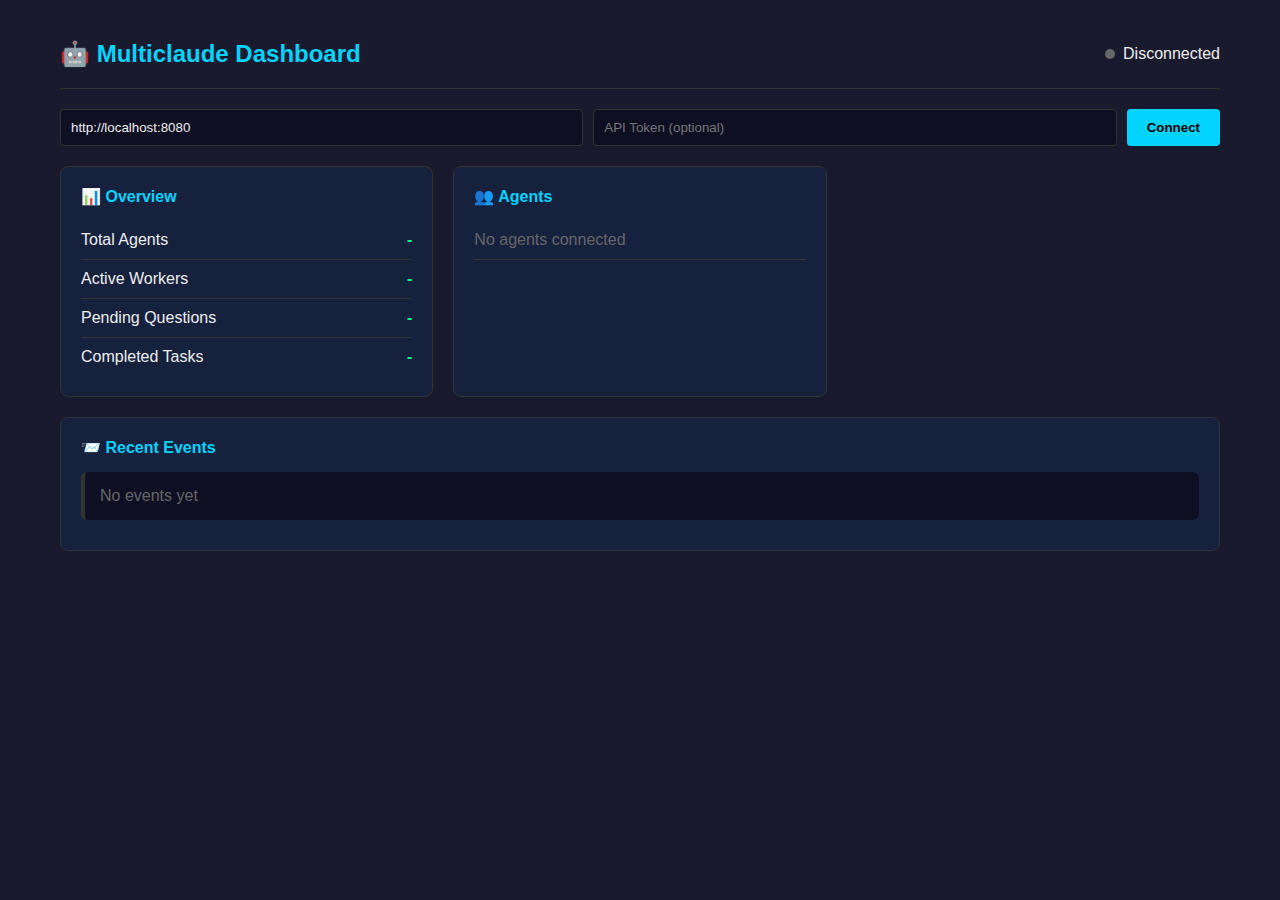
<file: examples/notifications/dashboard/index.html>
<!DOCTYPE html>
<html lang="en">
<head>
    <meta charset="UTF-8">
    <meta name="viewport" content="width=device-width, initial-scale=1.0">
    <title>Multiclaude Dashboard</title>
    <style>
        * {
            margin: 0;
            padding: 0;
            box-sizing: border-box;
        }
        body {
            font-family: -apple-system, BlinkMacSystemFont, 'Segoe UI', Roboto, Oxygen, Ubuntu, sans-serif;
            background: #1a1a2e;
            color: #eee;
            min-height: 100vh;
        }
        .container {
            max-width: 1200px;
            margin: 0 auto;
            padding: 20px;
        }
        header {
            display: flex;
            justify-content: space-between;
            align-items: center;
            padding: 20px 0;
            border-bottom: 1px solid #333;
            margin-bottom: 20px;
        }
        h1 {
            font-size: 24px;
            color: #00d4ff;
        }
        .status-indicator {
            display: flex;
            align-items: center;
            gap: 8px;
        }
        .status-dot {
            width: 10px;
            height: 10px;
            border-radius: 50%;
            background: #666;
        }
        .status-dot.connected {
            background: #00ff88;
        }
        .grid {
            display: grid;
            grid-template-columns: repeat(auto-fit, minmax(300px, 1fr));
            gap: 20px;
        }
        .card {
            background: #16213e;
            border-radius: 8px;
            padding: 20px;
            border: 1px solid #333;
        }
        .card h2 {
            font-size: 16px;
            color: #00d4ff;
            margin-bottom: 15px;
        }
        .stat {
            display: flex;
            justify-content: space-between;
            padding: 10px 0;
            border-bottom: 1px solid #333;
        }
        .stat:last-child {
            border-bottom: none;
        }
        .stat-value {
            font-weight: bold;
            color: #00ff88;
        }
        .events-list {
            max-height: 400px;
            overflow-y: auto;
        }
        .event {
            padding: 15px;
            margin-bottom: 10px;
            background: #0f0f23;
            border-radius: 6px;
            border-left: 4px solid #333;
        }
        .event.high {
            border-left-color: #ff4444;
        }
        .event.medium {
            border-left-color: #ffaa00;
        }
        .event.low {
            border-left-color: #00d4ff;
        }
        .event-header {
            display: flex;
            justify-content: space-between;
            margin-bottom: 8px;
        }
        .event-type {
            font-size: 12px;
            padding: 2px 8px;
            border-radius: 4px;
            background: #333;
        }
        .event-time {
            font-size: 12px;
            color: #666;
        }
        .event-title {
            font-weight: bold;
            margin-bottom: 5px;
        }
        .event-message {
            font-size: 14px;
            color: #aaa;
        }
        .agent-list {
            list-style: none;
        }
        .agent {
            display: flex;
            align-items: center;
            padding: 10px 0;
            border-bottom: 1px solid #333;
        }
        .agent-status {
            width: 12px;
            height: 12px;
            border-radius: 50%;
            margin-right: 10px;
        }
        .agent-status.working {
            background: #00ff88;
        }
        .agent-status.waiting {
            background: #ffaa00;
        }
        .agent-status.stuck {
            background: #ff4444;
        }
        .agent-status.completed {
            background: #00d4ff;
        }
        .agent-name {
            font-weight: bold;
        }
        .agent-task {
            font-size: 12px;
            color: #666;
            margin-left: auto;
        }
        .config-form {
            display: flex;
            gap: 10px;
            margin-bottom: 20px;
        }
        input {
            flex: 1;
            padding: 10px;
            border: 1px solid #333;
            border-radius: 4px;
            background: #0f0f23;
            color: #eee;
        }
        button {
            padding: 10px 20px;
            border: none;
            border-radius: 4px;
            background: #00d4ff;
            color: #000;
            cursor: pointer;
            font-weight: bold;
        }
        button:hover {
            background: #00b8e0;
        }
        .error {
            background: rgba(255, 68, 68, 0.2);
            border: 1px solid #ff4444;
            padding: 10px;
            border-radius: 4px;
            margin-bottom: 20px;
        }
    </style>
</head>
<body>
    <div class="container">
        <header>
            <h1>🤖 Multiclaude Dashboard</h1>
            <div class="status-indicator">
                <div class="status-dot" id="connection-status"></div>
                <span id="connection-text">Disconnected</span>
            </div>
        </header>

        <div class="config-form">
            <input type="text" id="api-url" placeholder="API URL (e.g., http://localhost:8080)" value="http://localhost:8080">
            <input type="password" id="api-token" placeholder="API Token (optional)">
            <button onclick="connect()">Connect</button>
        </div>

        <div id="error-message" class="error" style="display: none;"></div>

        <div class="grid">
            <div class="card">
                <h2>📊 Overview</h2>
                <div id="stats">
                    <div class="stat">
                        <span>Total Agents</span>
                        <span class="stat-value" id="total-agents">-</span>
                    </div>
                    <div class="stat">
                        <span>Active Workers</span>
                        <span class="stat-value" id="active-workers">-</span>
                    </div>
                    <div class="stat">
                        <span>Pending Questions</span>
                        <span class="stat-value" id="pending-questions">-</span>
                    </div>
                    <div class="stat">
                        <span>Completed Tasks</span>
                        <span class="stat-value" id="completed-tasks">-</span>
                    </div>
                </div>
            </div>

            <div class="card">
                <h2>👥 Agents</h2>
                <ul class="agent-list" id="agents">
                    <li class="agent">
                        <span style="color: #666">No agents connected</span>
                    </li>
                </ul>
            </div>

            <div class="card" style="grid-column: 1 / -1;">
                <h2>📨 Recent Events</h2>
                <div class="events-list" id="events">
                    <div class="event">
                        <p style="color: #666">No events yet</p>
                    </div>
                </div>
            </div>
        </div>
    </div>

    <script>
        let apiUrl = '';
        let apiToken = '';
        let eventSource = null;

        function connect() {
            apiUrl = document.getElementById('api-url').value.trim();
            apiToken = document.getElementById('api-token').value.trim();

            if (!apiUrl) {
                showError('Please enter an API URL');
                return;
            }

            hideError();
            fetchStatus();
            fetchEvents();
            connectSSE();
        }

        function getHeaders() {
            const headers = { 'Content-Type': 'application/json' };
            if (apiToken) {
                headers['Authorization'] = `Bearer ${apiToken}`;
            }
            return headers;
        }

        async function fetchStatus() {
            try {
                const response = await fetch(`${apiUrl}/api/v1/status`, {
                    headers: getHeaders()
                });
                if (!response.ok) throw new Error(`HTTP ${response.status}`);
                const data = await response.json();
                updateStatus(data);
            } catch (err) {
                showError(`Failed to fetch status: ${err.message}`);
            }
        }

        async function fetchEvents() {
            try {
                const response = await fetch(`${apiUrl}/api/v1/events`, {
                    headers: getHeaders()
                });
                if (!response.ok) throw new Error(`HTTP ${response.status}`);
                const data = await response.json();
                updateEvents(data.events || []);
            } catch (err) {
                showError(`Failed to fetch events: ${err.message}`);
            }
        }

        function connectSSE() {
            if (eventSource) {
                eventSource.close();
            }

            const url = new URL(`${apiUrl}/api/v1/events/stream`);
            if (apiToken) {
                // SSE doesn't support headers, so we use query param
                // Note: In production, you'd use a different auth mechanism
                url.searchParams.set('token', apiToken);
            }

            eventSource = new EventSource(url.toString());

            eventSource.onopen = () => {
                setConnected(true);
            };

            eventSource.onerror = () => {
                setConnected(false);
            };

            eventSource.addEventListener('notification', (e) => {
                const event = JSON.parse(e.data);
                addEvent(event);
                fetchStatus(); // Refresh status on new event
            });

            eventSource.addEventListener('connected', (e) => {
                const data = JSON.parse(e.data);
                console.log('Connected with client ID:', data.client_id);
            });
        }

        function updateStatus(data) {
            const repos = data.repos || [];
            let totalAgents = 0;
            let activeWorkers = 0;
            let pendingQuestions = 0;
            let completedTasks = 0;
            let allAgents = [];

            repos.forEach(repo => {
                totalAgents += repo.total_agents || 0;
                activeWorkers += repo.active_workers || 0;
                pendingQuestions += repo.pending_questions || 0;
                completedTasks += repo.completed_tasks || 0;
                if (repo.agents) {
                    allAgents = allAgents.concat(repo.agents);
                }
            });

            document.getElementById('total-agents').textContent = totalAgents;
            document.getElementById('active-workers').textContent = activeWorkers;
            document.getElementById('pending-questions').textContent = pendingQuestions;
            document.getElementById('completed-tasks').textContent = completedTasks;

            updateAgents(allAgents);
        }

        function updateAgents(agents) {
            const container = document.getElementById('agents');
            if (agents.length === 0) {
                container.innerHTML = '<li class="agent"><span style="color: #666">No agents connected</span></li>';
                return;
            }

            container.innerHTML = agents.map(agent => `
                <li class="agent">
                    <div class="agent-status ${agent.status || 'waiting'}"></div>
                    <span class="agent-name">${agent.name}</span>
                    <span style="color: #666; margin-left: 8px;">(${agent.type})</span>
                    ${agent.task ? `<span class="agent-task">${agent.task}</span>` : ''}
                </li>
            `).join('');
        }

        function updateEvents(events) {
            const container = document.getElementById('events');
            if (events.length === 0) {
                container.innerHTML = '<div class="event"><p style="color: #666">No events yet</p></div>';
                return;
            }

            container.innerHTML = events.slice().reverse().map(formatEvent).join('');
        }

        function addEvent(event) {
            const container = document.getElementById('events');
            const firstChild = container.firstChild;
            const eventHtml = formatEvent(event);
            const div = document.createElement('div');
            div.innerHTML = eventHtml;
            container.insertBefore(div.firstChild, firstChild);

            // Keep only last 50 events
            while (container.children.length > 50) {
                container.removeChild(container.lastChild);
            }
        }

        function formatEvent(event) {
            const typeEmoji = {
                'agent.question': '🙋',
                'agent.completed': '✅',
                'agent.stuck': '⚠️',
                'agent.error': '❌',
                'pr.created': '🔀',
                'pr.merged': '🟢',
                'ci.failed': '🚨',
                'status.update': '📊'
            };

            const time = new Date(event.timestamp).toLocaleTimeString();
            const emoji = typeEmoji[event.type] || '📢';

            return `
                <div class="event ${event.priority || 'low'}">
                    <div class="event-header">
                        <span class="event-type">${emoji} ${event.type}</span>
                        <span class="event-time">${time}</span>
                    </div>
                    <div class="event-title">${event.title}</div>
                    ${event.message ? `<div class="event-message">${event.message}</div>` : ''}
                    ${event.agent_name ? `<div style="font-size: 12px; color: #666; margin-top: 5px;">Agent: ${event.agent_name} (${event.repo_name})</div>` : ''}
                </div>
            `;
        }

        function setConnected(connected) {
            const dot = document.getElementById('connection-status');
            const text = document.getElementById('connection-text');
            if (connected) {
                dot.classList.add('connected');
                text.textContent = 'Connected';
            } else {
                dot.classList.remove('connected');
                text.textContent = 'Disconnected';
            }
        }

        function showError(message) {
            const el = document.getElementById('error-message');
            el.textContent = message;
            el.style.display = 'block';
        }

        function hideError() {
            document.getElementById('error-message').style.display = 'none';
        }

        // Auto-connect if URL is pre-filled
        if (document.getElementById('api-url').value) {
            // Uncomment to auto-connect on load:
            // connect();
        }
    </script>
</body>
</html>
</file>
